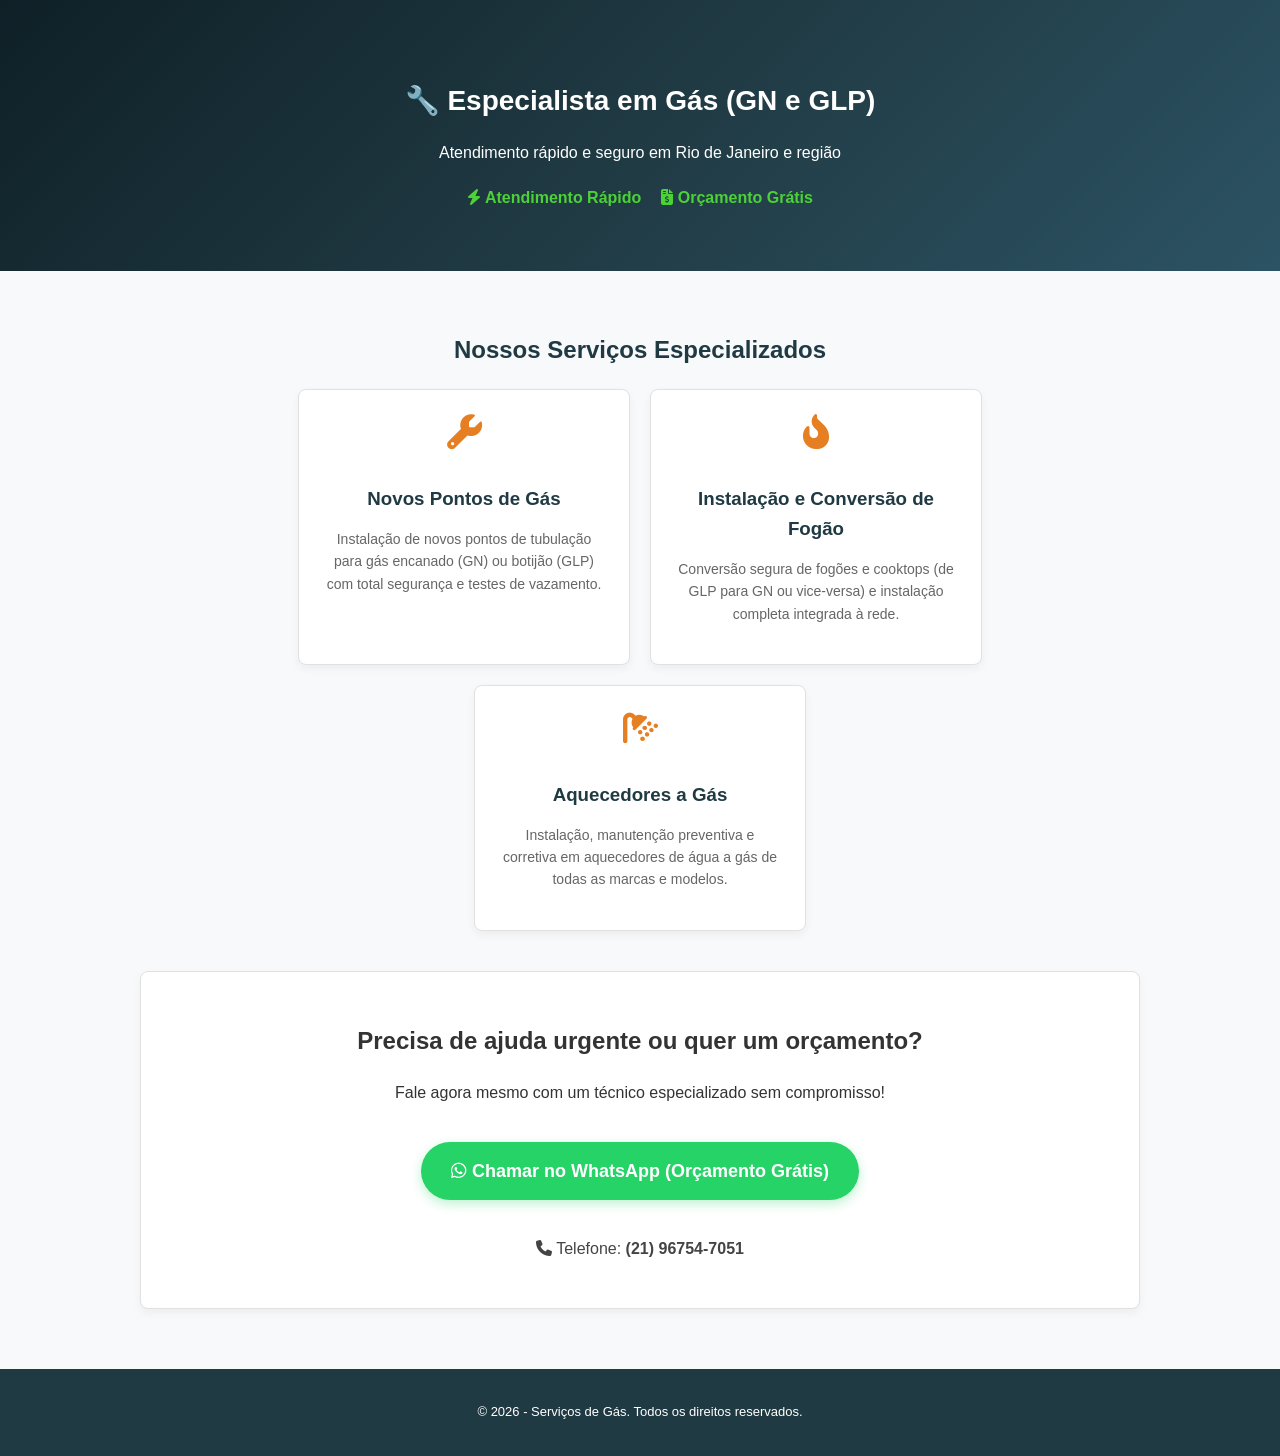
<file: index.html>
<!DOCTYPE html>
<html lang="pt-BR">
<head>
    <meta charset="UTF-8">
    <meta name="viewport" content="width=device-width, initial-scale=1.0">
    <title>Instalação e Manutenção de Gás e Aquecedores | Orçamento Grátis</title>
    <!-- Chamando o arquivo CSS externo -->
    <link rel="stylesheet" href="css/main.css">
    <!-- Ícones do FontAwesome para o WhatsApp e telefone -->
    <link rel="stylesheet" href="https://cdnjs.cloudflare.com/ajax/libs/font-awesome/6.4.0/css/all.min.css">

     <!-- Google tag (gtag.js) -->
       <script async src="https://www.googletagmanager.com/gtag/js?id=AW-11300937227"></script>
           <script>
               window.dataLayer = window.dataLayer || [];
               function gtag(){dataLayer.push(arguments);}
               gtag('js', new Date());

               gtag('config', 'AW-11300937227');
           </script>
     
</head>
<body>

    <!-- CABEÇALHO / TOPO -->
    <header class="topo">
        <div class="container">
            <h1>🔧 Especialista em Gás (GN e GLP)</h1>
            <p>Atendimento rápido e seguro em Rio de Janeiro e região</p>
            <div class="destaques-topo">
                <span><i class="fa-solid fa-bolt"></i> Atendimento Rápido</span>
                <span><i class="fa-solid fa-file-invoice-dollar"></i> Orçamento Grátis</span>
            </div>
        </div>

       

    </header>

    <!-- CONTEÚDO PRINCIPAL / SERVIÇOS -->
    <main class="container">
        <h2 class="titulo-secao">Nossos Serviços Especializados</h2>

        <div class="grade-paineis">
            
            <!-- Painel 1 -->
            <div class="painel">
                <i class="fa-solid fa-wrench icone-servico"></i>
                <h3>Novos Pontos de Gás</h3>
                <p>Instalação de novos pontos de tubulação para gás encanado (GN) ou botijão (GLP) com total segurança e testes de vazamento.</p>
            </div>

            <!-- Painel 2 -->
            <div class="painel">
                <i class="fa-solid fa-fire-flame-curved icone-servico"></i>
                <h3>Instalação e Conversão de Fogão</h3>
                <p>Conversão segura de fogões e cooktops (de GLP para GN ou vice-versa) e instalação completa integrada à rede.</p>
            </div>

            <!-- Painel 3 -->
            <div class="painel">
                <i class="fa-solid fa-shower icone-servico"></i>
                <h3>Aquecedores a Gás</h3>
                <p>Instalação, manutenção preventiva e corretiva em aquecedores de água a gás de todas as marcas e modelos.</p>
            </div>

        </div>

        <!-- BOTÃO DE CHAMADA PARA AÇÃO (WHATSAPP FLUTUANTE OU FIXO) -->
        <section class="secao-contato">
            <h2>Precisa de ajuda urgente ou quer um orçamento?</h2>
            <p>Fale agora mesmo com um técnico especializado sem compromisso!</p>
            
            <!-- Substitua o número abaixo pelo seu WhatsApp com DDD (ex: 5521999999999) -->
            <a href="https://wa.me/5521967547051?text=Olá!%20Vim%20pelo%20site%20e%20gostaria%20de%20um%20orçamento%20grátis." 
               class="botao-whatsapp" target="_blank">
                <i class="fa-brands fa-whatsapp"></i> Chamar no WhatsApp (Orçamento Grátis)
            </a>

            <div class="telefones">
                <p><i class="fa-solid fa-phone"></i> Telefone: <strong>(21) 96754-7051</strong></p>
            </div>
        </section>

    </main>

    <!-- RODAPÉ -->
    <footer>
        <p>&copy; 2026 - Serviços de Gás. Todos os direitos reservados.</p>
    </footer>

</body>
</html>
</file>
<file: css/main.css>
/* CONFIGURAÇÕES GERAIS */
body {
    font-family: Arial, sans-serif;
    margin: 0;
    padding: 0;
    background-color: #f8f9fa;
    color: #333;
    line-height: 1.6;
}

.container {
    max-width: 1000px;
    margin: 0 auto;
    padding: 20px;
}

/* CABEÇALHO */
.topo {
    background: linear-gradient(135deg, #0f2027, #203a43, #2c5364);
    color: white;
    text-align: center;
    padding: 40px 20px;
}

.topo h1 {
    margin-bottom: 10px;
    font-size: 28px;
}

.destaques-topo {
    margin-top: 20px;
    display: flex;
    justify-content: center;
    gap: 20px;
    flex-wrap: wrap;
    font-weight: bold;
    color: #4cd137;
}

/* SEÇÃO DE SERVIÇOS (PAINÉIS) */
.titulo-secao {
    text-align: center;
    margin: 40px 0 20px 0;
    color: #203a43;
}

.grade-paineis {
    display: flex;
    gap: 20px;
    justify-content: center;
    flex-wrap: wrap;
}

.painel {
    background-color: #ffffff;
    border: 1px solid #e1e1e1;
    border-radius: 8px;
    padding: 25px;
    width: 280px;
    box-shadow: 0 4px 10px rgba(0, 0, 0, 0.05);
    text-align: center;
    transition: transform 0.3s ease;
}

.painel:hover {
    transform: translateY(-5px); /* Efeito sutil ao passar o mouse */
}

.icone-servico {
    font-size: 35px;
    color: #e67e22; /* Tom laranja que lembra chama de gás */
    margin-bottom: 15px;
}

.painel h3 {
    color: #203a43;
    margin-bottom: 10px;
}

.painel p {
    font-size: 14px;
    color: #666;
}

/* SEÇÃO DE CONTATO / BOTÃO WHATSAPP */
.secao-contato {
    background-color: #ffffff;
    border-radius: 8px;
    padding: 30px;
    text-align: center;
    margin: 40px 0;
    border: 1px solid #e1e1e1;
    box-shadow: 0 4px 10px rgba(0, 0, 0, 0.05);
}

.botao-whatsapp {
    display: inline-block;
    background-color: #25d366;
    color: white;
    padding: 15px 30px;
    font-size: 18px;
    font-weight: bold;
    text-decoration: none;
    border-radius: 30px;
    margin: 20px 0;
    box-shadow: 0 4px 12px rgba(37, 211, 102, 0.3);
    transition: background-color 0.2s;
}

.botao-whatsapp:hover {
    background-color: _#20ba5a;
    background-color: #1ebd56;
}

.telefones {
    margin-top: 15px;
    font-size: 16px;
    color: #444;
}

/* RODAPÉ */
footer {
    text-align: center;
    padding: 20px;
    background-color: #203a43;
    color: white;
    font-size: 13px;
}
</file>
